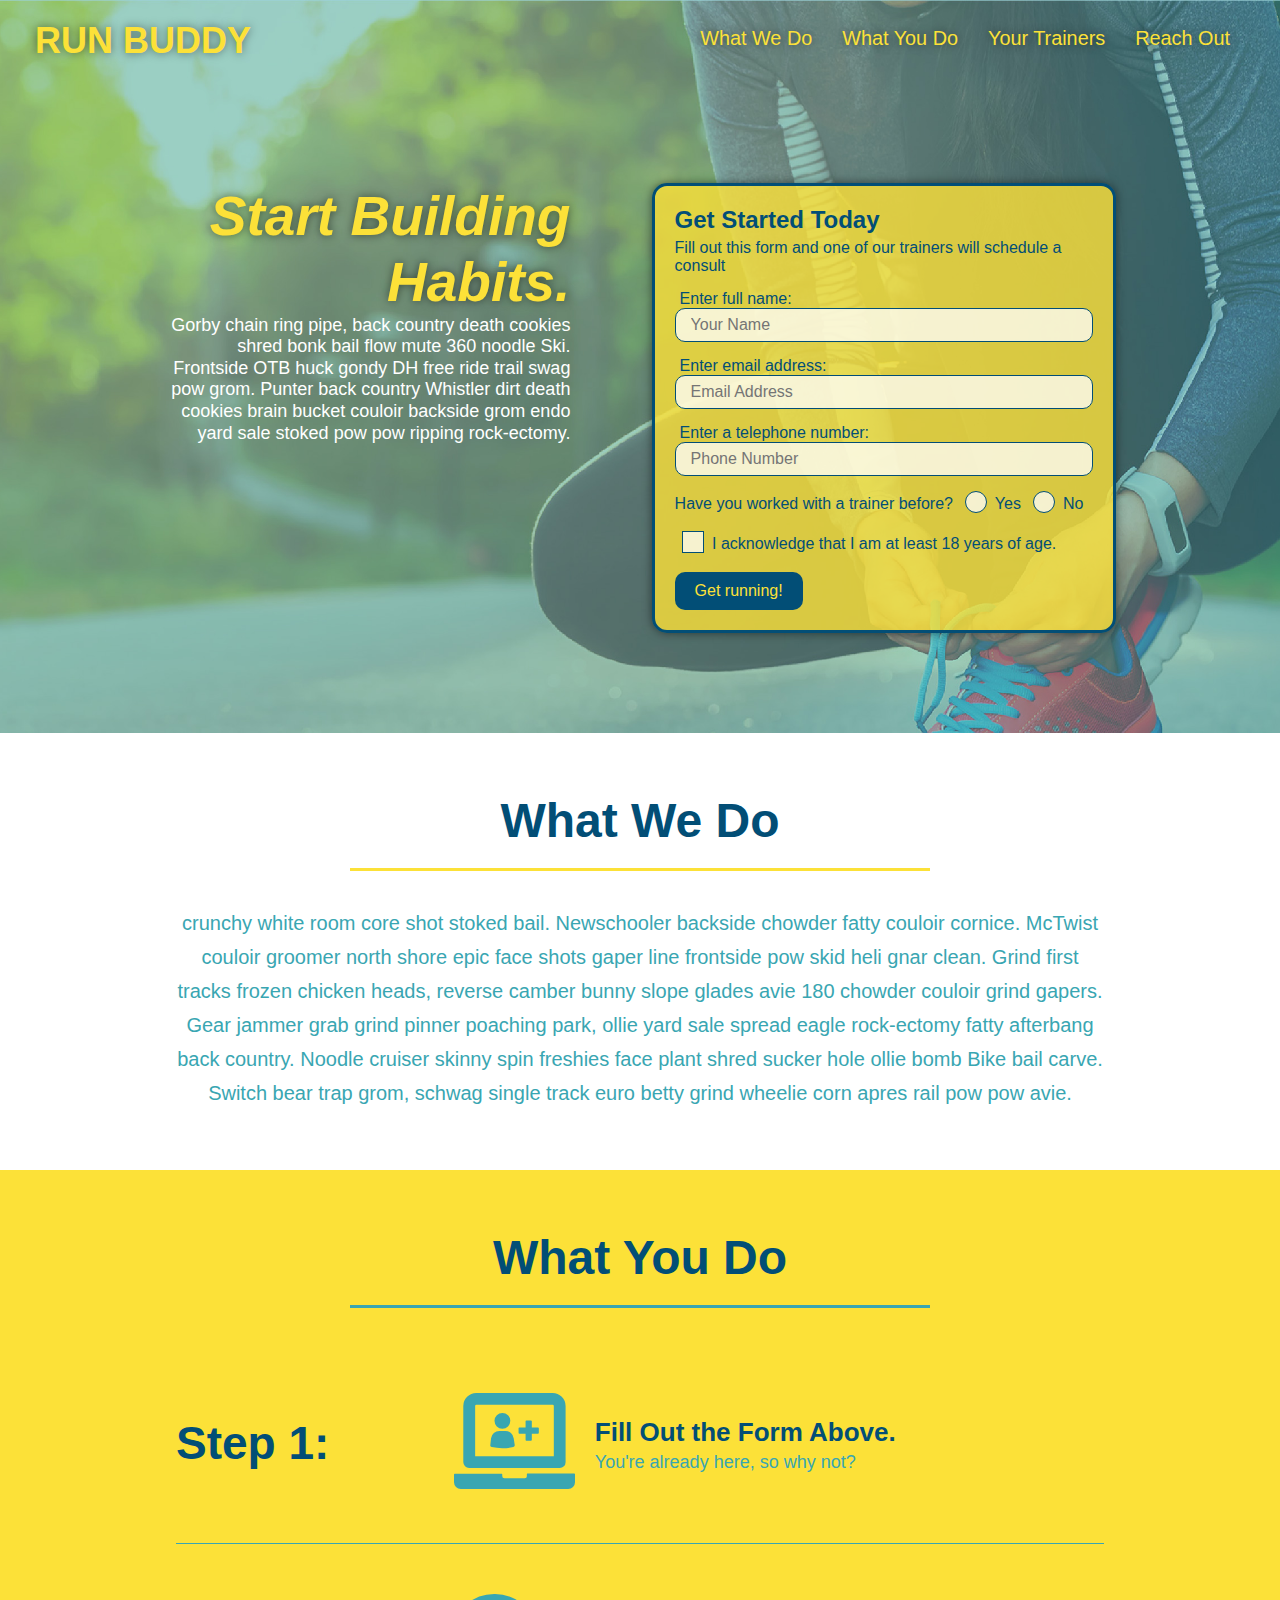
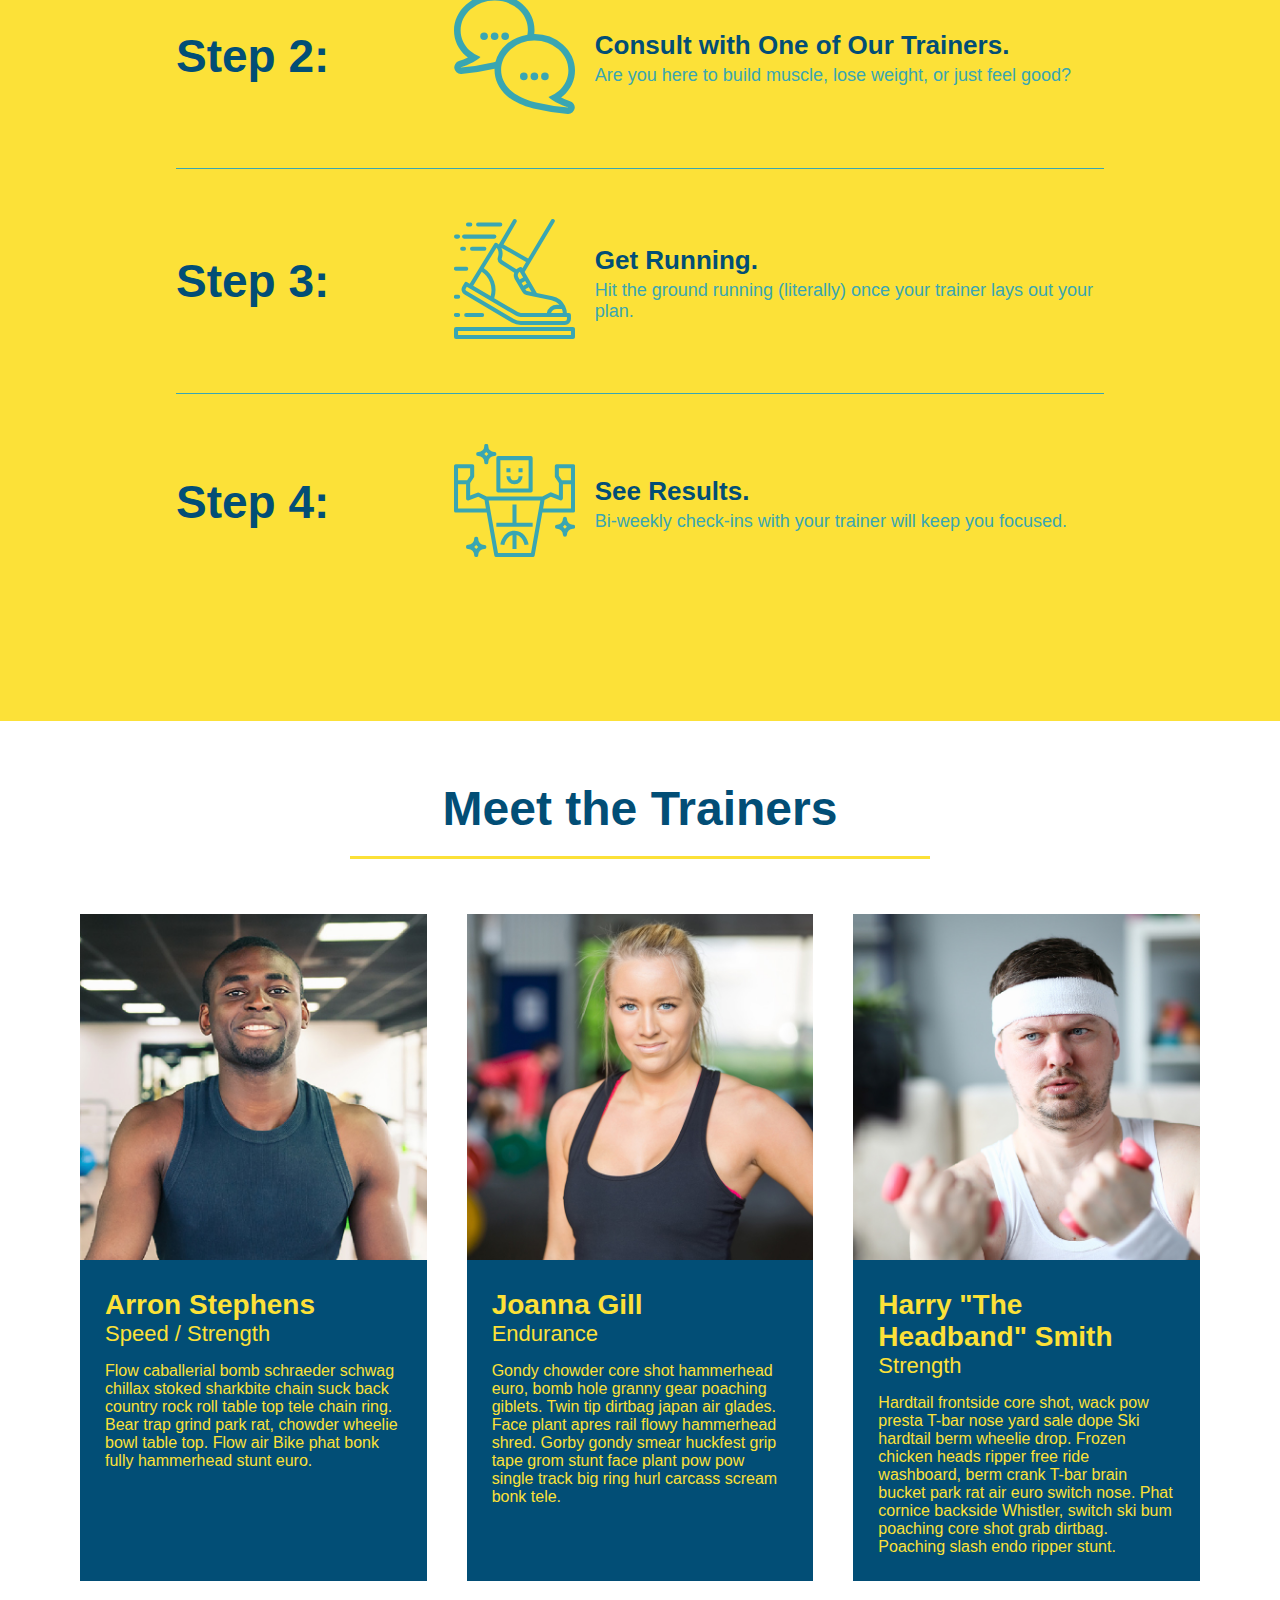
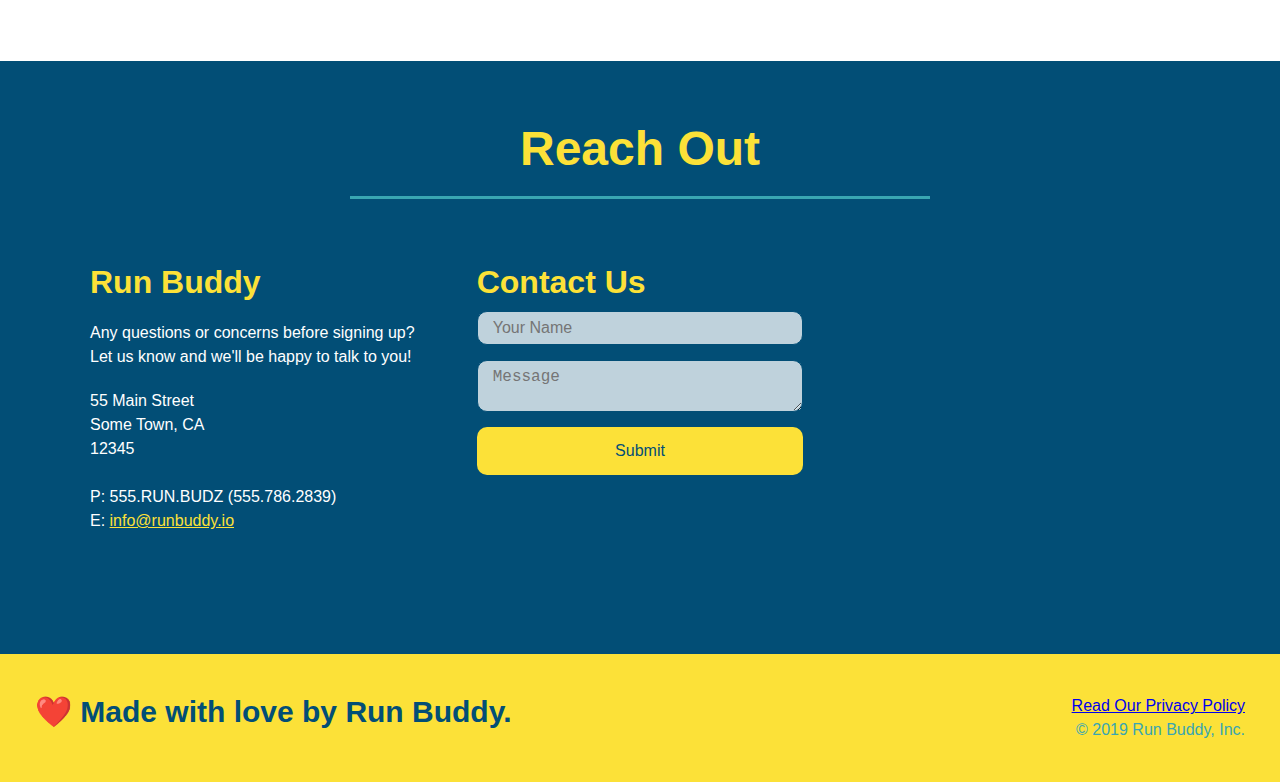
<file: index.html>
<!DOCTYPE html>
<html lang="en">
    <head>
        <link rel="stylesheet" href="./assets/css/style.css" />
        <meta charset="UTF-8" />
        <meta name="viewport" content="width=device-width, initial-scale=1.0"/>
        <title>Run Buddy</title>
        
    </head>
    <body>
        <header>
            <h1>
                <a href="/">RUN BUDDY</a>
            </h1>
            <nav>
                <!-- unordered list element -->
                <ul>
                    <!-- list item element -->
                    <li>
                        <!-- anchor element -->
                        <!-- the # links to an element on the page with the same id as the # string -->
                        <a href="#what-we-do">What We Do</a>
                    </li>
                    <li>
                        <!-- anchor element -->
                        <a href="#what-you-do">What You Do</a>
                    </li>
                    <li>
                        <!-- anchor element -->
                        <a href="#your-trainers">Your Trainers</a>
                    </li>
                    <li>
                        <!-- anchor element -->
                        <a href="#reach-out">Reach Out</a>
                    </li>
                </ul>
            </nav>
        </header>

        <!-- hero/jumbotron -->
        <section class="hero">
            <div class="hero-cta">
                <h2>Start Building Habits.</h2>
                <p>
                    Gorby chain ring pipe, back country death cookies shred bonk bail flow mute 360 noodle Ski. Frontside OTB huck gondy DH free ride trail swag pow grom. Punter back country Whistler dirt death cookies brain bucket couloir backside grom endo yard sale stoked pow pow ripping rock-ectomy.
                </p>
            </div>
            <div class="hero-form">
                <h3>Get Started Today</h3>
                <p>Fill out this form and one of our trainers will schedule a consult</p>
                <form>
                    <label for="name">Enter full name:</label>
                    <input class="form-input" type="text" placeholder="Your Name" name="name" id="name" />
                    <label for="email">Enter email address:</label>
                    <input class="form-input" type="email" placeholder="Email Address" name="email" id="email" />
                    <label for="phone">Enter a telephone number:</label>
                    <input class="form-input" type="tel" placeholder="Phone Number" name="phone"id="phone"/>
                    <p>
                        Have you worked with a trainer before?
                        <!-- name associates both radio elements to the same question, id identifies each specific answer -->
                        <span class="radio-wrapper">
                            <input type="radio" name="trainer-confirm" id="trainer-yes" />
                            <label for ="trainer-yes">Yes</label>
                        </span>
                        <span class="radio-wrapper">
                            <input type="radio" name="trainer-confirm" id="trainer-no" />
                            <label for="trainer-no">No</label>
                        </span>
                    </p>
                    <p>
                        <span class="checkbox-wrapper">
                            <input type="checkbox" name="age-confirm" id="checkbox" />
                            <label for="checkbox">I acknowledge that I am at least 18 years of age.</label>
                        </span>
                    </p>
                    <button type="submit">
                        Get running!
                    </button>
                </form>
            </div>
        </section>
        <!-- end of hero section -->
        
        <!-- "what we do" section -->
        <section id="what-we-do" class="intro">
            <div class="flex-row">
                <h2 class="section-title primary-border">What We Do</h2>
            </div>
            <div class="flex-row">
                <p>
                    crunchy white room core shot stoked bail. Newschooler backside chowder fatty couloir cornice. McTwist couloir groomer north shore epic face shots gaper line frontside pow skid heli gnar clean. Grind first tracks frozen chicken heads, reverse camber bunny slope glades avie 180 chowder couloir grind gapers. Gear jammer grab grind pinner poaching park, ollie yard sale spread eagle rock-ectomy fatty afterbang back country. Noodle cruiser skinny spin freshies face plant shred sucker hole ollie bomb Bike bail carve. Switch bear trap grom, schwag single track euro betty grind wheelie corn apres rail pow pow avie.
                </p>
            </div>
        </section>

        <!-- "what you do" section -->
        <section id="what-you-do" class="steps">
            <div class="flex-row">
                <h2 class="section-title secondary-border">What You Do</h2>
            </div>
            <div class ="step">
                <h3>Step 1:</h3>
                <div class ="step-info">
                    <div class="step-img">
                        <img src="./assets/images/step-1.svg" alt=""/>
                    </div>
                    <div class="step-text">
                        <h4>Fill Out the Form Above.</h4>
                        <p>You're already here, so why not?</p>
                    </div>
                </div>
            </div>

            <div class="step">
                <h3>Step 2:</h3>
                <div class="step-info">
                    <div class="step-img">
                        <img src="./assets/images/step-2.svg" alt=""/>
                    </div>
                    <div class="step-text">
                        <h4>Consult with One of Our Trainers.</h4>
                        <p>Are you here to build muscle, lose weight, or just feel good?</p>
                    </div>
                </div>
            </div>

            <div class="step">
                <h3>Step 3:</h3>
                <div class="step-info">
                    <div class="step-img">
                        <img src="./assets/images/step-3.svg" alt=""/>
                    </div>
                    <div class="step-text">
                        <h4>Get Running.</h4>
                        <p>Hit the ground running (literally) once your trainer lays out your plan.</p>
                    </div>
                </div>       
            </div>

            <div class="step">
                <h3>Step 4:</h3>
                <div class="step-info">
                    <div class="step-img">
                        <img src="./assets/images/step-4.svg" alt=""/>
                    </div>
                    <div class="step-text">
                        <h4>See Results.</h4>
                        <p>Bi-weekly check-ins with your trainer will keep you focused.</p>
                    </div>
                </div>
            </div>
        </section>

        <!-- "meet the trainers" section -->
        <section id="your-trainers">
            <div class="flex-row">
                <h2 class="section-title primary-border">Meet the Trainers</h2>
            </div>
            <div class="trainers">
                <article class="trainer">
                    <img src="./assets/images/trainer-1.jpg" alt="Arron Stephens in his workout clothes, ready to pump iron" />
                    <div class="trainer-bio">
                        <h3 class="trainer-name">Arron Stephens</h3>
                        <h4 class="trainer-role">Speed / Strength</h4>
                        <p>
                            Flow caballerial bomb schraeder schwag chillax stoked sharkbite chain suck back country rock roll table top tele chain ring. 
                            Bear trap grind park rat, chowder wheelie bowl table top. Flow air Bike phat bonk fully hammerhead stunt euro.
                        </p>
                    </div>
                </article>
                <!-- reversing the order of the div for the text box and the image reverses their appearance on the page as well -->
                <article class="trainer">
                    <img src="./assets/images/trainer-2.jpg" alt="Joanna Gill cooling off after a workout" />
                    <div class="trainer-bio">
                        <h3 class="trainer-name">Joanna Gill</h3>
                        <h4 class="trainer-role">Endurance</h4>
                        <p>
                            Gondy chowder core shot hammerhead euro, bomb hole granny gear poaching giblets. Twin tip dirtbag japan air glades. Face plant apres rail flowy hammerhead shred. 
                            Gorby gondy smear huckfest grip tape grom stunt face plant pow pow single track big ring hurl carcass scream bonk tele.
                        </p>
                    </div>
                </article>
                <article class="trainer">
                    <img src="./assets/images/trainer-3.jpg" alt="Harry Smith wearing a headband and lifting comically small pink weights" />
                    <div class="trainer-bio">
                        <h3 class="trainer-name">Harry "The Headband" Smith</h3>
                        <h4 class="trainer-role">Strength</h4>
                        <p>
                            Hardtail frontside core shot, wack pow presta T-bar nose yard sale dope Ski hardtail berm wheelie drop. Frozen chicken heads ripper free ride washboard, berm crank T-bar brain bucket park rat air euro switch nose.
                            Phat cornice backside Whistler, switch ski bum poaching core shot grab dirtbag. Poaching slash endo ripper stunt.
                        </p>
                    </div>
                </article>
            </div>
        </section>

        <!-- "reach out" section -->
        <section id="reach-out" class="contact-info">
            <div class="flex-row">
                <h2 class="section-title secondary-border">Reach Out</h2>
            </div>
            <div class="contact-columns">
                <div>
                    <h3>Run Buddy</h3>
                    <p>
                        Any questions or concerns before signing up?
                        <br>
                        Let us know and we'll be happy to talk to you!
                    </p>
                    <address>
                        55 Main Street <br>
                        Some Town, CA <br>
                        12345 <br><br>
                        P: 555.RUN.BUDZ (555.786.2839)<br>
                        E: <a href="mailto:info@runbuddy.io">info@runbuddy.io</a>
                    </address>
                </div>
                <div class="contact-form">
                    <h3>Contact Us</h3>
                    <form>
                        <input type="text" id="contact-name" placeholder="Your Name"/>

                        <textarea id="contact-message" placeholder="Message"></textarea>

                        <button type="submit">Submit</button>
                    </form>
                </div>
                <div class="google-map">
                    <iframe 
                    src="https://www.google.com/maps/embed?pb=!1m18!1m12!1m3!1d3258.801495284985!2d-80.67568645661257!3d35.236311186070196!2m3!1f0!2f0!3f0!3m2!1i1024!2i768!4f13.1!3m3!1m2!1s0x885419288ac0dab1%3A0x5462e8a86e24b35a!2sTrue%20Homes%20Brentwood!5e0!3m2!1sen!2sus!4v1650821236222!5m2!1sen!2sus" 
                    style="border:0; height:300px" 
                    allowfullscreen="" 
                    loading="lazy">
                    </iframe>
                </div>
            </div>
        </section>

        <footer>
            <h2>❤️ Made with love by Run Buddy.</h2>
            <div>
                <a href="./privacy-policy.html">Read Our Privacy Policy</a><br/>
                &copy; 2019 Run Buddy, Inc.
            </div>
        </footer>
    </body>
</html>
</file>
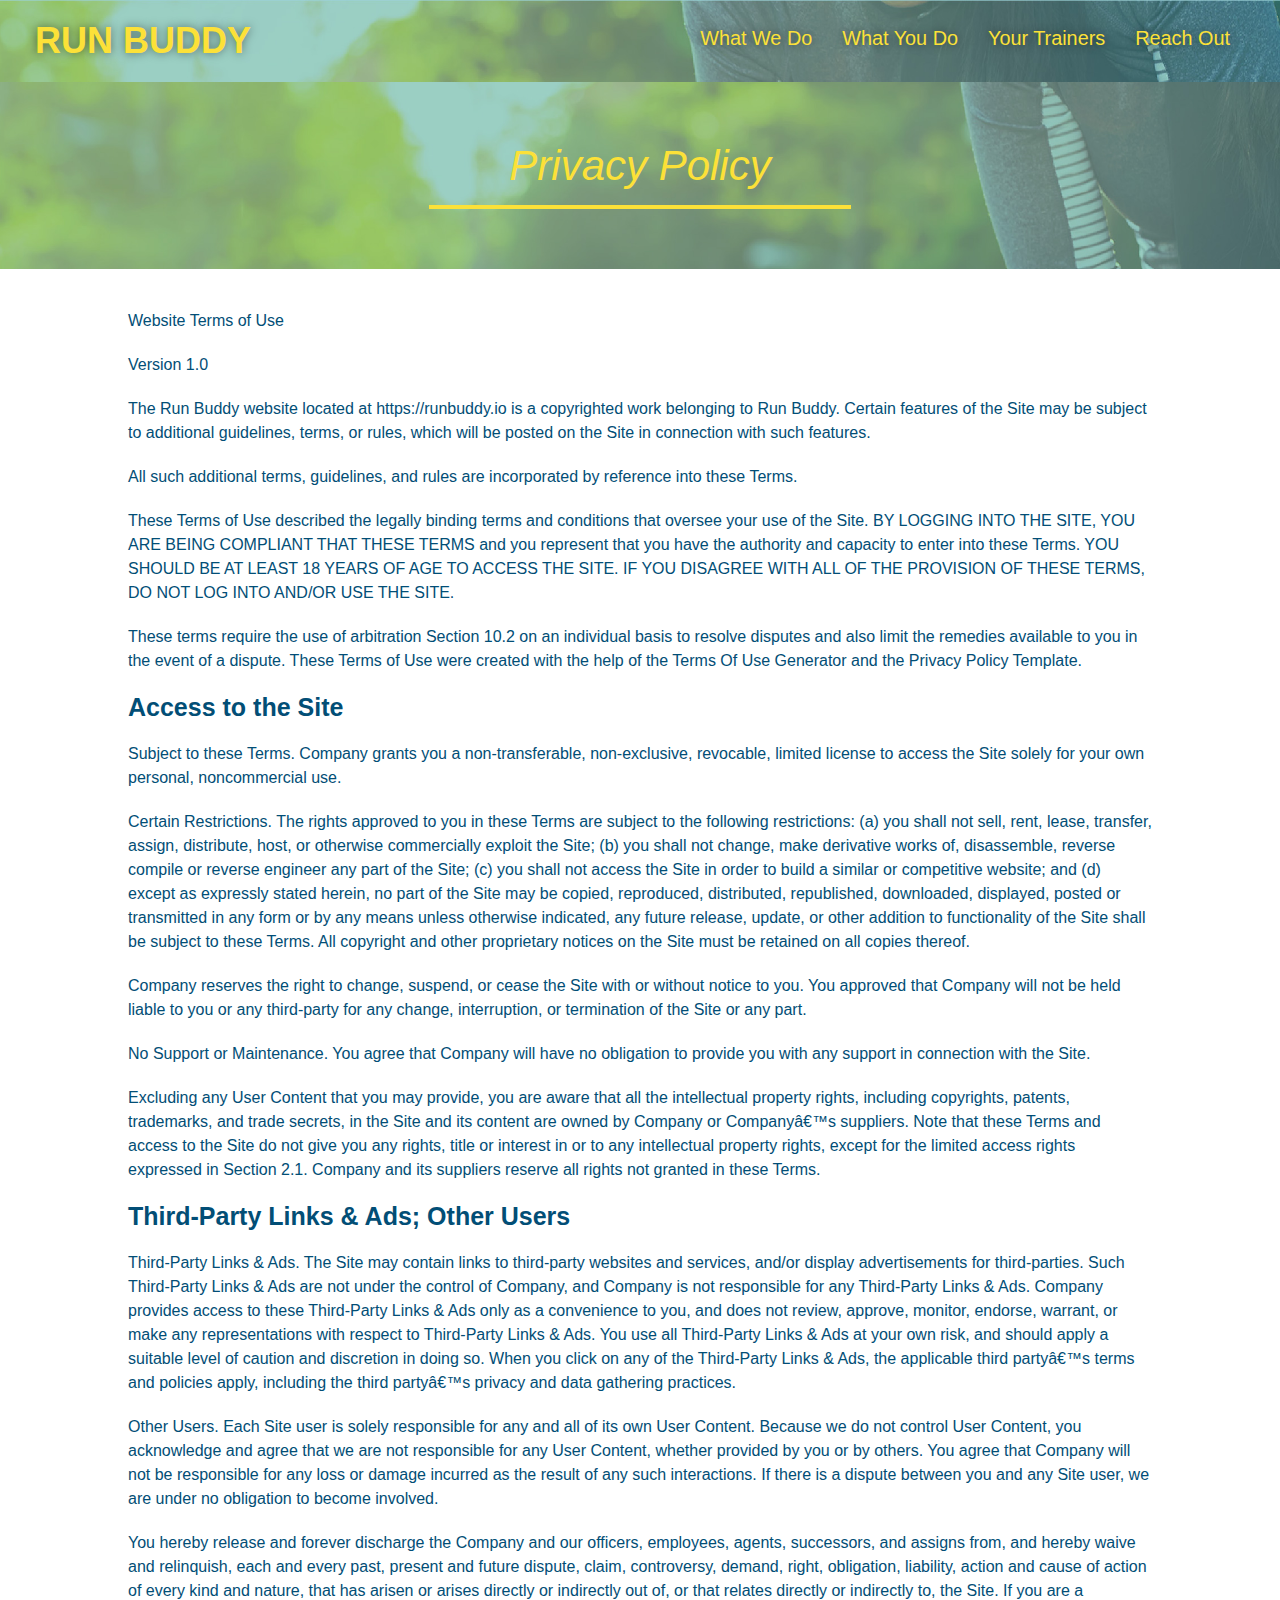
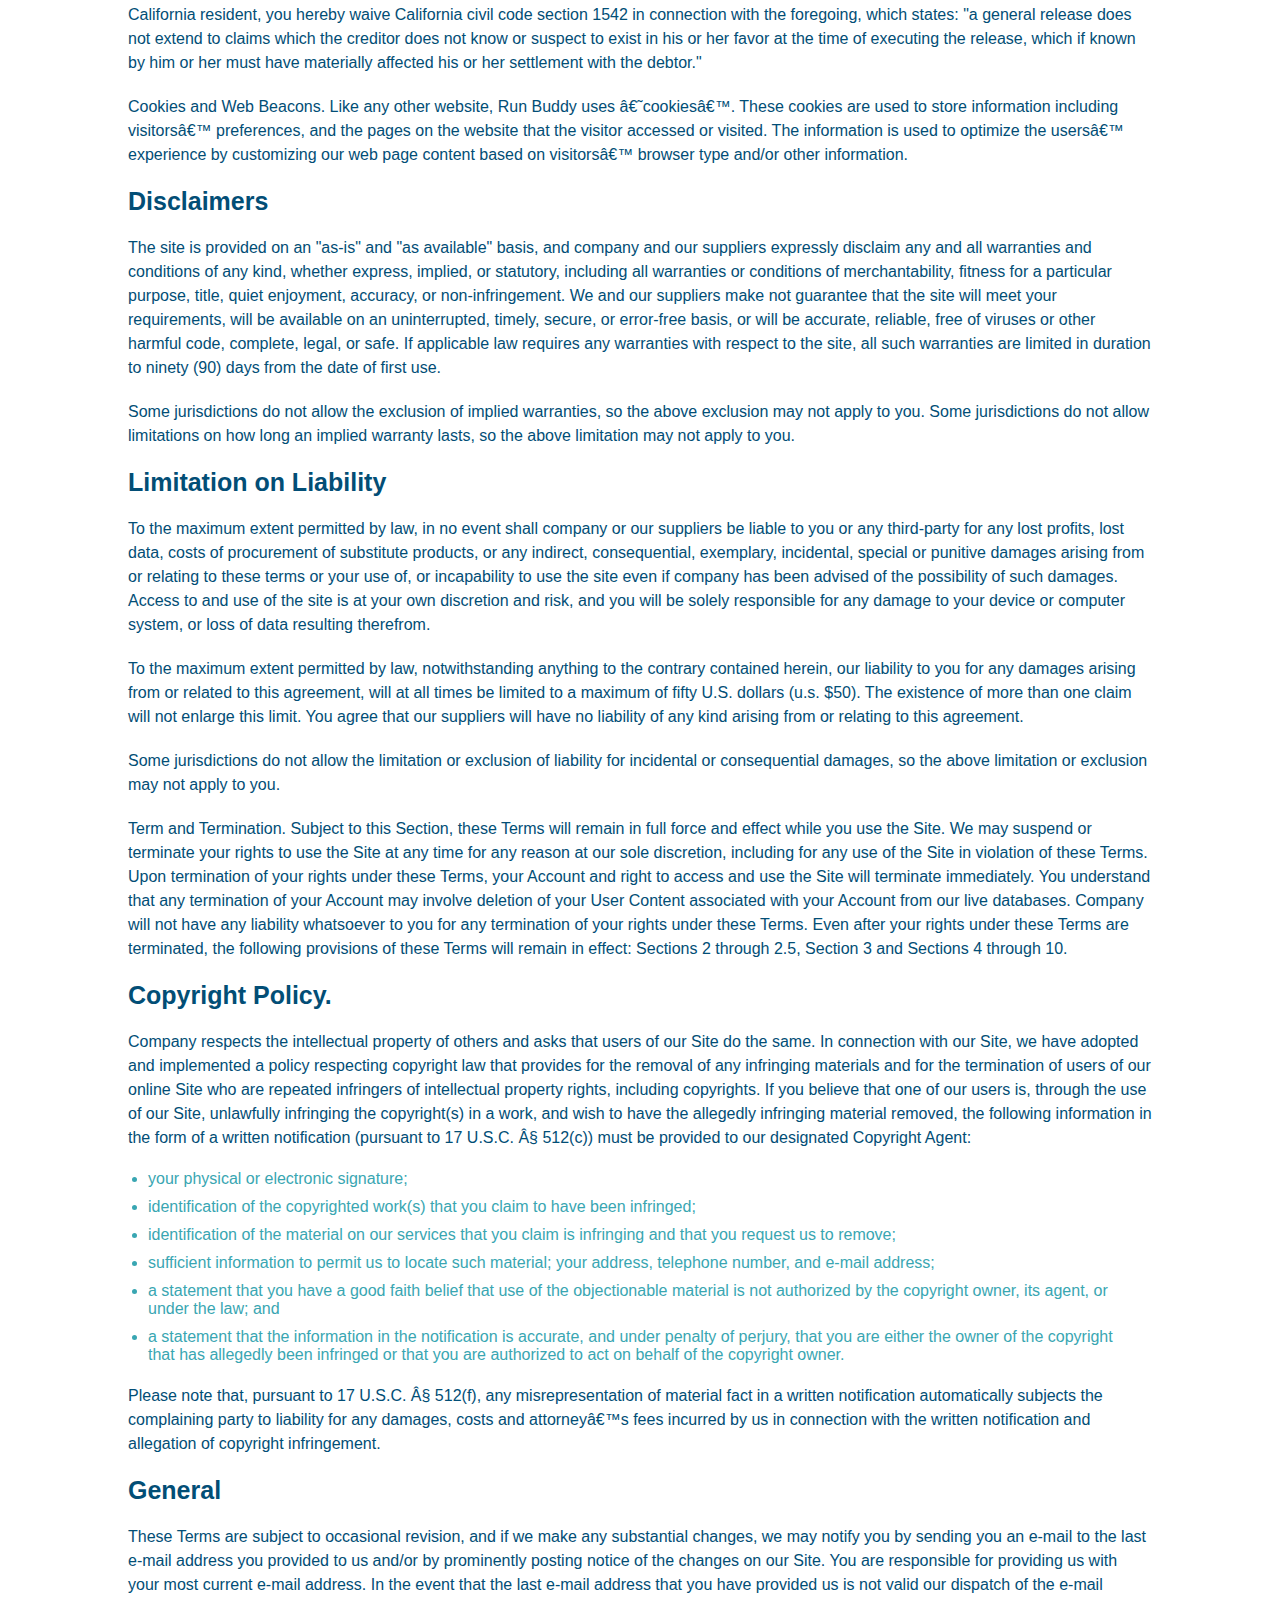
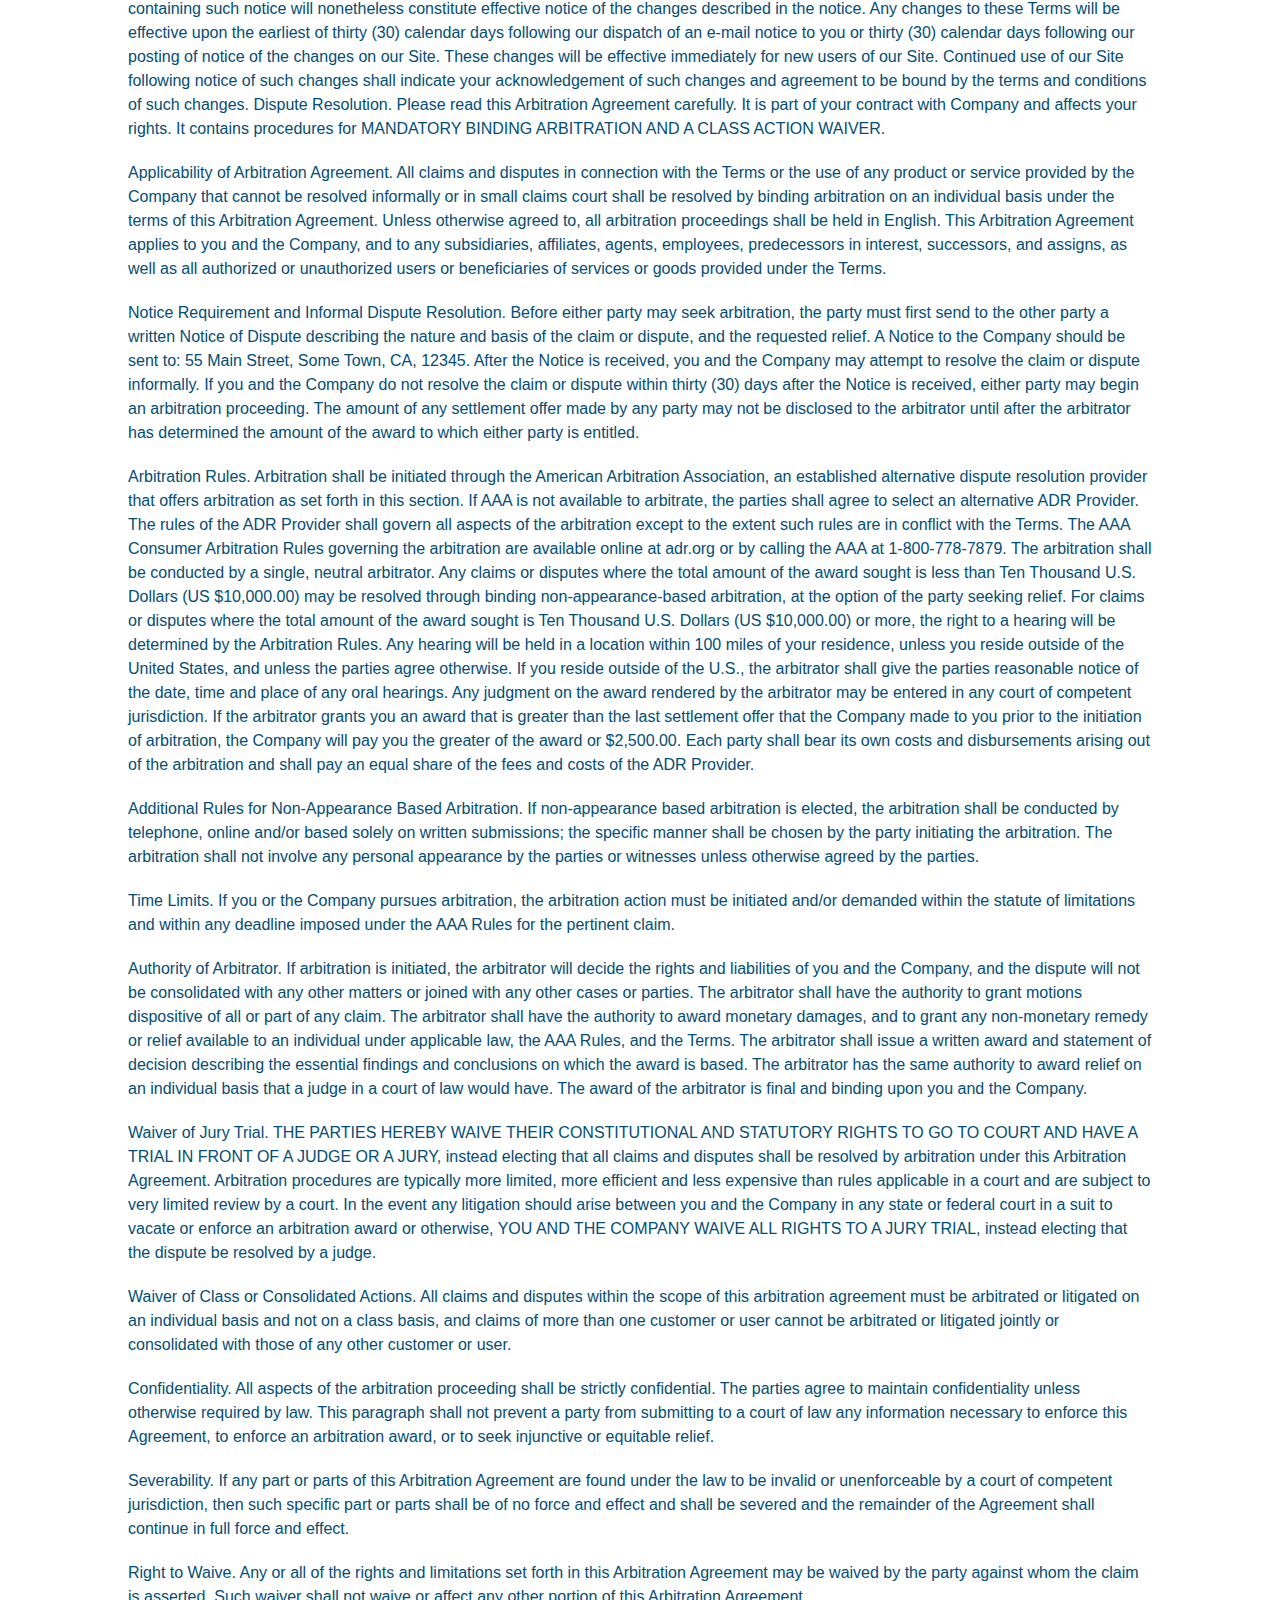
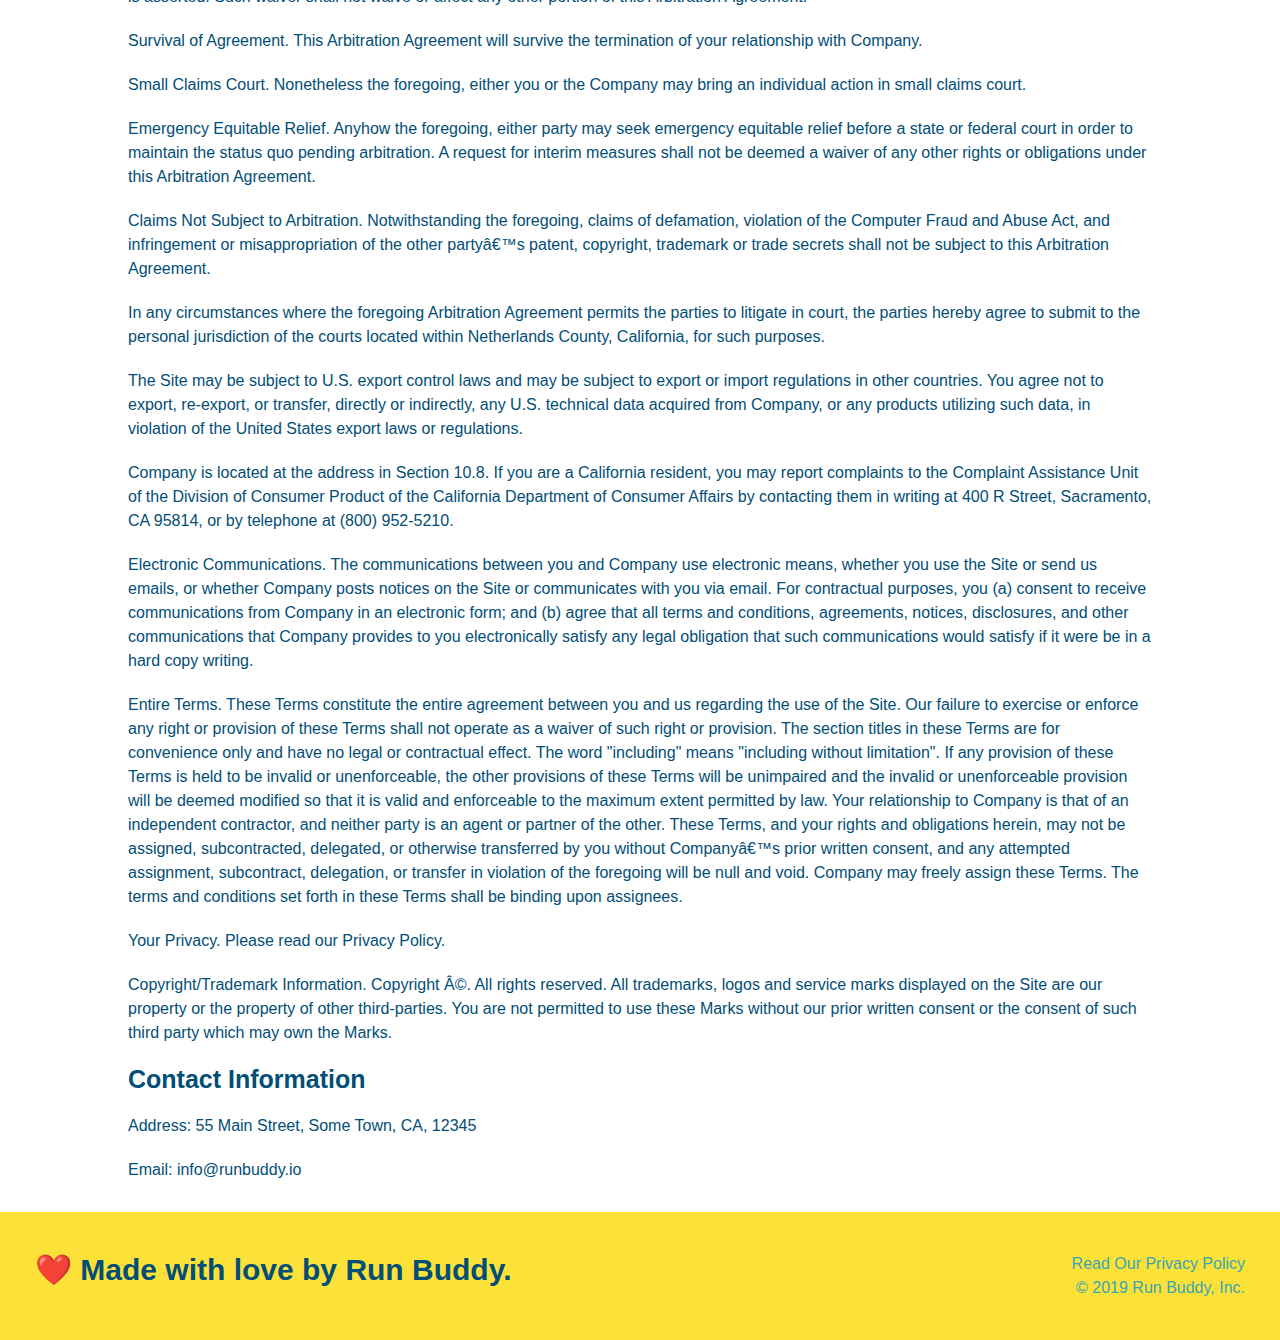
<file: privacy-policy.html>
<!DOCTYPE html>
<html lang="en">
    <head>
        <!-- Whatever CSS sheet is listed last takes priority -->
        <link rel="stylesheet" href="./assets/css/style.css" />
        <link rel="stylesheet" href="./assets/css/secondary-styles.css" />
        <meta charset="UTF-8" />
        <meta name="viewport" content="width=device-width, initial-scale=1.0"/>
        <title>Privacy Policy - Run Buddy</title>
        
    </head>
<body>
    <header>
        <h1>
            <a href="./index.html">RUN BUDDY</a>
        </h1>
        <nav>
            <!-- unordered list element -->
            <ul>
                <!-- list item element -->
                <li>
                    <!-- anchor element -->
                    <!-- the # links to an element on the page with the same id as the # string -->
                    <a href="./index.html#what-we-do">What We Do</a>
                </li>
                <li>
                    <!-- anchor element -->
                    <a href="./index.html#what-you-do">What You Do</a>
                </li>
                <li>
                    <!-- anchor element -->
                    <a href="./index.html#your-trainers">Your Trainers</a>
                </li>
                <li>
                    <!-- anchor element -->
                    <a href="./index.html#reach-out">Reach Out</a>
                </li>
            </ul>
        </nav>
    </header>

    <section class="hero">
        <h2 class="page-title">
            Privacy Policy
        </h2>
    </section>

    <article class="secondary-content">
                    
        <p>
            Website Terms of Use
        </p>

        <p>
            Version 1.0
        </p>

        <p>
            The Run Buddy website located at https://runbuddy.io is a copyrighted work belonging to Run Buddy. Certain
            features of the Site may be subject to additional guidelines, terms, or rules, which will be posted on the Site
            in connection with such features.
        </p>

        <p>
            All such additional terms, guidelines, and rules are incorporated by reference into these Terms.
        </p>

        <p>
            These Terms of Use described the legally binding terms and conditions that oversee your use of the Site. BY
            LOGGING INTO THE SITE, YOU ARE BEING COMPLIANT THAT THESE TERMS and you represent that you have the authority
            and capacity to enter into these Terms. YOU SHOULD BE AT LEAST 18 YEARS OF AGE TO ACCESS THE SITE. IF YOU
            DISAGREE WITH ALL OF THE PROVISION OF THESE TERMS, DO NOT LOG INTO AND/OR USE THE SITE.
        </p>

        <p>
            These terms require the use of arbitration Section 10.2 on an individual basis to resolve disputes and also
            limit the remedies available to you in the event of a dispute. These Terms of Use were created with the help of
            the Terms Of Use Generator and the Privacy Policy Template.
        </p>

        <h3>
            Access to the Site
        </h3>

        <p>
            Subject to these Terms. Company grants you a non-transferable, non-exclusive, revocable, limited license to
            access the Site solely for your own personal, noncommercial use.
        </p>

        <p>
            Certain Restrictions. The rights approved to you in these Terms are subject to the following restrictions: (a)
            you shall not sell, rent, lease, transfer, assign, distribute, host, or otherwise commercially exploit the Site;
            (b) you shall not change, make derivative works of, disassemble, reverse compile or reverse engineer any part of
            the Site; (c) you shall not access the Site in order to build a similar or competitive website; and (d) except
            as expressly stated herein, no part of the Site may be copied, reproduced, distributed, republished, downloaded,
            displayed, posted or transmitted in any form or by any means unless otherwise indicated, any future release,
            update, or other addition to functionality of the Site shall be subject to these Terms. All copyright and other
            proprietary notices on the Site must be retained on all copies thereof.
        </p>

        <p>
            Company reserves the right to change, suspend, or cease the Site with or without notice to you. You approved
            that Company will not be held liable to you or any third-party for any change, interruption, or termination of
            the Site or any part.
        </p>

        <p>
            No Support or Maintenance. You agree that Company will have no obligation to provide you with any support in
            connection with the Site.
        </p>

        <p>
            Excluding any User Content that you may provide, you are aware that all the intellectual property rights,
            including copyrights, patents, trademarks, and trade secrets, in the Site and its content are owned by Company
            or Companyâ€™s suppliers. Note that these Terms and access to the Site do not give you any rights, title or
            interest in or to any intellectual property rights, except for the limited access rights expressed in Section
            2.1. Company and its suppliers reserve all rights not granted in these Terms.
        </p>

        <h3>
            Third-Party Links & Ads; Other Users
        </h3>

        <p>
            Third-Party Links & Ads. The Site may contain links to third-party websites and services, and/or display
            advertisements for third-parties. Such Third-Party Links & Ads are not under the control of Company, and Company
            is not responsible for any Third-Party Links & Ads. Company provides access to these Third-Party Links & Ads
            only as a convenience to you, and does not review, approve, monitor, endorse, warrant, or make any
            representations with respect to Third-Party Links & Ads. You use all Third-Party Links & Ads at your own risk,
            and should apply a suitable level of caution and discretion in doing so. When you click on any of the
            Third-Party Links & Ads, the applicable third partyâ€™s terms and policies apply, including the third partyâ€™s
            privacy and data gathering practices.
        </p>

        <p>
            Other Users. Each Site user is solely responsible for any and all of its own User Content. Because we do not
            control User Content, you acknowledge and agree that we are not responsible for any User Content, whether
            provided by you or by others. You agree that Company will not be responsible for any loss or damage incurred as
            the result of any such interactions. If there is a dispute between you and any Site user, we are under no
            obligation to become involved.
        </p>

        <p>
            You hereby release and forever discharge the Company and our officers, employees, agents, successors, and
            assigns from, and hereby waive and relinquish, each and every past, present and future dispute, claim,
            controversy, demand, right, obligation, liability, action and cause of action of every kind and nature, that has
            arisen or arises directly or indirectly out of, or that relates directly or indirectly to, the Site. If you are
            a California resident, you hereby waive California civil code section 1542 in connection with the foregoing,
            which states: "a general release does not extend to claims which the creditor does not know or suspect to exist
            in his or her favor at the time of executing the release, which if known by him or her must have materially
            affected his or her settlement with the debtor."
        </p>

        <p>
            Cookies and Web Beacons. Like any other website, Run Buddy uses â€˜cookiesâ€™. These cookies are used to store
            information including visitorsâ€™ preferences, and the pages on the website that the visitor accessed or visited.
            The information is used to optimize the usersâ€™ experience by customizing our web page content based on visitorsâ€™
            browser type and/or other information.
        </p>

        <h3>
            Disclaimers
        </h3>

        <p>
            The site is provided on an "as-is" and "as available" basis, and company and our suppliers expressly disclaim
            any and all warranties and conditions of any kind, whether express, implied, or statutory, including all
            warranties or conditions of merchantability, fitness for a particular purpose, title, quiet enjoyment, accuracy,
            or non-infringement. We and our suppliers make not guarantee that the site will meet your requirements, will be
            available on an uninterrupted, timely, secure, or error-free basis, or will be accurate, reliable, free of
            viruses or other harmful code, complete, legal, or safe. If applicable law requires any warranties with respect
            to the site, all such warranties are limited in duration to ninety (90) days from the date of first use.
        </p>

        <p>
            Some jurisdictions do not allow the exclusion of implied warranties, so the above exclusion may not apply to
            you. Some jurisdictions do not allow limitations on how long an implied warranty lasts, so the above limitation
            may not apply to you.
        </p>

        <h3>
            Limitation on Liability
        </h3>

        <p>
            To the maximum extent permitted by law, in no event shall company or our suppliers be liable to you or any
            third-party for any lost profits, lost data, costs of procurement of substitute products, or any indirect,
            consequential, exemplary, incidental, special or punitive damages arising from or relating to these terms or
            your use of, or incapability to use the site even if company has been advised of the possibility of such
            damages. Access to and use of the site is at your own discretion and risk, and you will be solely responsible
            for any damage to your device or computer system, or loss of data resulting therefrom.
        </p>

        <p>
            To the maximum extent permitted by law, notwithstanding anything to the contrary contained herein, our liability
            to you for any damages arising from or related to this agreement, will at all times be limited to a maximum of
            fifty U.S. dollars (u.s. $50). The existence of more than one claim will not enlarge this limit. You agree that
            our suppliers will have no liability of any kind arising from or relating to this agreement.
        </p>

        <p>
            Some jurisdictions do not allow the limitation or exclusion of liability for incidental or consequential
            damages, so the above limitation or exclusion may not apply to you.
        </p>

        <p>
            Term and Termination. Subject to this Section, these Terms will remain in full force and effect while you use
            the Site. We may suspend or terminate your rights to use the Site at any time for any reason at our sole
            discretion, including for any use of the Site in violation of these Terms. Upon termination of your rights under
            these Terms, your Account and right to access and use the Site will terminate immediately. You understand that
            any termination of your Account may involve deletion of your User Content associated with your Account from our
            live databases. Company will not have any liability whatsoever to you for any termination of your rights under
            these Terms. Even after your rights under these Terms are terminated, the following provisions of these Terms
            will remain in effect: Sections 2 through 2.5, Section 3 and Sections 4 through 10.
        </p>

        <h3>
            Copyright Policy.
        </h3>

        <p>
            Company respects the intellectual property of others and asks that users of our Site do the same. In connection
            with our Site, we have adopted and implemented a policy respecting copyright law that provides for the removal
            of any infringing materials and for the termination of users of our online Site who are repeated infringers of
            intellectual property rights, including copyrights. If you believe that one of our users is, through the use of
            our Site, unlawfully infringing the copyright(s) in a work, and wish to have the allegedly infringing material
            removed, the following information in the form of a written notification (pursuant to 17 U.S.C. Â§ 512(c)) must
            be provided to our designated Copyright Agent:
        </p>

        <ul>
            <li>
            your physical or electronic signature;
            </li>
            <li>
            identification of the copyrighted work(s) that you claim to have been infringed;
            </li>
            <li>
            identification of the material on our services that you claim is infringing and that you request us to remove;
            </li>
            <li>
            sufficient information to permit us to locate such material; your address, telephone number, and e-mail
            address;
            </li>
            <li>
            a statement that you have a good faith belief that use of the objectionable material is not authorized by the
            copyright owner, its agent, or under the law; and
            </li>
            <li>
            a statement that the information in the notification is accurate, and under penalty of perjury, that you are
            either the owner of the copyright that has allegedly been infringed or that you are authorized to act on
            behalf of the copyright owner.
            </li>
        </ul>

        <p>
            Please note that, pursuant to 17 U.S.C. Â§ 512(f), any misrepresentation of material fact in a written
            notification automatically subjects the complaining party to liability for any damages, costs and attorneyâ€™s
            fees incurred by us in connection with the written notification and allegation of copyright infringement.
        </p>

        <h3>
            General
        </h3>

        <p>
            These Terms are subject to occasional revision, and if we make any substantial changes, we may notify you by
            sending you an e-mail to the last e-mail address you provided to us and/or by prominently posting notice of the
            changes on our Site. You are responsible for providing us with your most current e-mail address. In the event
            that the last e-mail address that you have provided us is not valid our dispatch of the e-mail containing such
            notice will nonetheless constitute effective notice of the changes described in the notice. Any changes to these
            Terms will be effective upon the earliest of thirty (30) calendar days following our dispatch of an e-mail
            notice to you or thirty (30) calendar days following our posting of notice of the changes on our Site. These
            changes will be effective immediately for new users of our Site. Continued use of our Site following notice of
            such changes shall indicate your acknowledgement of such changes and agreement to be bound by the terms and
            conditions of such changes. Dispute Resolution. Please read this Arbitration Agreement carefully. It is part of
            your contract with Company and affects your rights. It contains procedures for MANDATORY BINDING ARBITRATION AND
            A CLASS ACTION WAIVER.
        </p>

        <p>
            Applicability of Arbitration Agreement. All claims and disputes in connection with the Terms or the use of any
            product or service provided by the Company that cannot be resolved informally or in small claims court shall be
            resolved by binding arbitration on an individual basis under the terms of this Arbitration Agreement. Unless
            otherwise agreed to, all arbitration proceedings shall be held in English. This Arbitration Agreement applies to
            you and the Company, and to any subsidiaries, affiliates, agents, employees, predecessors in interest,
            successors, and assigns, as well as all authorized or unauthorized users or beneficiaries of services or goods
            provided under the Terms.
        </p>

        <p>
            Notice Requirement and Informal Dispute Resolution. Before either party may seek arbitration, the party must
            first send to the other party a written Notice of Dispute describing the nature and basis of the claim or
            dispute, and the requested relief. A Notice to the Company should be sent to: 55 Main Street, Some Town, CA,
            12345. After the Notice is received, you and the Company may attempt to resolve the claim or dispute informally.
            If you and the Company do not resolve the claim or dispute within thirty (30) days after the Notice is received,
            either party may begin an arbitration proceeding. The amount of any settlement offer made by any party may not
            be disclosed to the arbitrator until after the arbitrator has determined the amount of the award to which either
            party is entitled.
        </p>

        <p>
            Arbitration Rules. Arbitration shall be initiated through the American Arbitration Association, an established
            alternative dispute resolution provider that offers arbitration as set forth in this section. If AAA is not
            available to arbitrate, the parties shall agree to select an alternative ADR Provider. The rules of the ADR
            Provider shall govern all aspects of the arbitration except to the extent such rules are in conflict with the
            Terms. The AAA Consumer Arbitration Rules governing the arbitration are available online at adr.org or by
            calling the AAA at 1-800-778-7879. The arbitration shall be conducted by a single, neutral arbitrator. Any
            claims or disputes where the total amount of the award sought is less than Ten Thousand U.S. Dollars (US
            $10,000.00) may be resolved through binding non-appearance-based arbitration, at the option of the party seeking
            relief. For claims or disputes where the total amount of the award sought is Ten Thousand U.S. Dollars (US
            $10,000.00) or more, the right to a hearing will be determined by the Arbitration Rules. Any hearing will be
            held in a location within 100 miles of your residence, unless you reside outside of the United States, and
            unless the parties agree otherwise. If you reside outside of the U.S., the arbitrator shall give the parties
            reasonable notice of the date, time and place of any oral hearings. Any judgment on the award rendered by the
            arbitrator may be entered in any court of competent jurisdiction. If the arbitrator grants you an award that is
            greater than the last settlement offer that the Company made to you prior to the initiation of arbitration, the
            Company will pay you the greater of the award or $2,500.00. Each party shall bear its own costs and
            disbursements arising out of the arbitration and shall pay an equal share of the fees and costs of the ADR
            Provider.
        </p>

        <p>
            Additional Rules for Non-Appearance Based Arbitration. If non-appearance based arbitration is elected, the
            arbitration shall be conducted by telephone, online and/or based solely on written submissions; the specific
            manner shall be chosen by the party initiating the arbitration. The arbitration shall not involve any personal
            appearance by the parties or witnesses unless otherwise agreed by the parties.
        </p>

        <p>
            Time Limits. If you or the Company pursues arbitration, the arbitration action must be initiated and/or demanded
            within the statute of limitations and within any deadline imposed under the AAA Rules for the pertinent claim.
        </p>

        <p>
            Authority of Arbitrator. If arbitration is initiated, the arbitrator will decide the rights and liabilities of
            you and the Company, and the dispute will not be consolidated with any other matters or joined with any other
            cases or parties. The arbitrator shall have the authority to grant motions dispositive of all or part of any
            claim. The arbitrator shall have the authority to award monetary damages, and to grant any non-monetary remedy
            or relief available to an individual under applicable law, the AAA Rules, and the Terms. The arbitrator shall
            issue a written award and statement of decision describing the essential findings and conclusions on which the
            award is based. The arbitrator has the same authority to award relief on an individual basis that a judge in a
            court of law would have. The award of the arbitrator is final and binding upon you and the Company.
        </p>

        <p>
            Waiver of Jury Trial. THE PARTIES HEREBY WAIVE THEIR CONSTITUTIONAL AND STATUTORY RIGHTS TO GO TO COURT AND HAVE
            A TRIAL IN FRONT OF A JUDGE OR A JURY, instead electing that all claims and disputes shall be resolved by
            arbitration under this Arbitration Agreement. Arbitration procedures are typically more limited, more efficient
            and less expensive than rules applicable in a court and are subject to very limited review by a court. In the
            event any litigation should arise between you and the Company in any state or federal court in a suit to vacate
            or enforce an arbitration award or otherwise, YOU AND THE COMPANY WAIVE ALL RIGHTS TO A JURY TRIAL, instead
            electing that the dispute be resolved by a judge.
        </p>

        <p>
            Waiver of Class or Consolidated Actions. All claims and disputes within the scope of this arbitration agreement
            must be arbitrated or litigated on an individual basis and not on a class basis, and claims of more than one
            customer or user cannot be arbitrated or litigated jointly or consolidated with those of any other customer or
            user.
        </p>

        <p>
            Confidentiality. All aspects of the arbitration proceeding shall be strictly confidential. The parties agree to
            maintain confidentiality unless otherwise required by law. This paragraph shall not prevent a party from
            submitting to a court of law any information necessary to enforce this Agreement, to enforce an arbitration
            award, or to seek injunctive or equitable relief.
        </p>

        <p>
            Severability. If any part or parts of this Arbitration Agreement are found under the law to be invalid or
            unenforceable by a court of competent jurisdiction, then such specific part or parts shall be of no force and
            effect and shall be severed and the remainder of the Agreement shall continue in full force and effect.
        </p>

        <p>
            Right to Waive. Any or all of the rights and limitations set forth in this Arbitration Agreement may be waived
            by the party against whom the claim is asserted. Such waiver shall not waive or affect any other portion of this
            Arbitration Agreement.
        </p>

        <p>
            Survival of Agreement. This Arbitration Agreement will survive the termination of your relationship with
            Company.
        </p>

        <p>
            Small Claims Court. Nonetheless the foregoing, either you or the Company may bring an individual action in small
            claims court.
        </p>

        <p>
            Emergency Equitable Relief. Anyhow the foregoing, either party may seek emergency equitable relief before a
            state or federal court in order to maintain the status quo pending arbitration. A request for interim measures
            shall not be deemed a waiver of any other rights or obligations under this Arbitration Agreement.
        </p>

        <p>
            Claims Not Subject to Arbitration. Notwithstanding the foregoing, claims of defamation, violation of the
            Computer Fraud and Abuse Act, and infringement or misappropriation of the other partyâ€™s patent, copyright,
            trademark or trade secrets shall not be subject to this Arbitration Agreement.
        </p>

        <p>
            In any circumstances where the foregoing Arbitration Agreement permits the parties to litigate in court, the
            parties hereby agree to submit to the personal jurisdiction of the courts located within Netherlands County,
            California, for such purposes.
        </p>

        <p>
            The Site may be subject to U.S. export control laws and may be subject to export or import regulations in other
            countries. You agree not to export, re-export, or transfer, directly or indirectly, any U.S. technical data
            acquired from Company, or any products utilizing such data, in violation of the United States export laws or
            regulations.
        </p>

        <p>
            Company is located at the address in Section 10.8. If you are a California resident, you may report complaints
            to the Complaint Assistance Unit of the Division of Consumer Product of the California Department of Consumer
            Affairs by contacting them in writing at 400 R Street, Sacramento, CA 95814, or by telephone at (800) 952-5210.
        </p>

        <p>
            Electronic Communications. The communications between you and Company use electronic means, whether you use the
            Site or send us emails, or whether Company posts notices on the Site or communicates with you via email. For
            contractual purposes, you (a) consent to receive communications from Company in an electronic form; and (b)
            agree that all terms and conditions, agreements, notices, disclosures, and other communications that Company
            provides to you electronically satisfy any legal obligation that such communications would satisfy if it were be
            in a hard copy writing.
        </p>

        <p>
            Entire Terms. These Terms constitute the entire agreement between you and us regarding the use of the Site. Our
            failure to exercise or enforce any right or provision of these Terms shall not operate as a waiver of such right
            or provision. The section titles in these Terms are for convenience only and have no legal or contractual
            effect. The word "including" means "including without limitation". If any provision of these Terms is held to be
            invalid or unenforceable, the other provisions of these Terms will be unimpaired and the invalid or
            unenforceable provision will be deemed modified so that it is valid and enforceable to the maximum extent
            permitted by law. Your relationship to Company is that of an independent contractor, and neither party is an
            agent or partner of the other. These Terms, and your rights and obligations herein, may not be assigned,
            subcontracted, delegated, or otherwise transferred by you without Companyâ€™s prior written consent, and any
            attempted assignment, subcontract, delegation, or transfer in violation of the foregoing will be null and void.
            Company may freely assign these Terms. The terms and conditions set forth in these Terms shall be binding upon
            assignees.
        </p>

        <p>
            Your Privacy. Please read our Privacy Policy.
        </p>

        <p>
            Copyright/Trademark Information. Copyright Â©. All rights reserved. All trademarks, logos and service marks
            displayed on the Site are our property or the property of other third-parties. You are not permitted to use
            these Marks without our prior written consent or the consent of such third party which may own the Marks.
        </p>

        <h3>
            Contact Information
        </h3>

        <p>
            Address: 55 Main Street, Some Town, CA, 12345
        </p>

        <p>
            Email: info@runbuddy.io
        </p>

    </article>

    <footer>
        <h2>❤️ Made with love by Run Buddy.</h2>
            <div>
                <a>Read Our Privacy Policy</a><br/>
                &copy; 2019 Run Buddy, Inc.
            </div>
    </footer>
</body>
</file>
<file: assets/css/style.css>
/* :root lets you declare global variables, it should be listed first on the CSS sheet */
:root{
    --primary-color: #fce138;
    --secondary-color: #024e76;
    --tertiary-color: #39a6b2;
}


/* The asterisk sets the styling for all elements in the HTML document */
/* replace the default content-size with border-box */
*{
    margin: 0;
    padding: 0;
    box-sizing: border-box;
}
body {
    font-family: Helvetica, Arial, sans-serif;
    color: var(--tertiary-color);
  }
header {
    padding: 20px 35px;
    background-color: var(--tertiary-color);
    display: flex;
    /* justify-content controls main axis alignment
    which by default is horizontal spacing */
    justify-content: space-between;
    flex-wrap: wrap;
    /* always put prefixed versions of properties before standardized versions */
    position: -webkit-sticky;
    position: sticky;
    top: 0;
    background-image: url("../images/hero-bg.jpg");
    background-size: cover;
    background-position: center;
    background-attachment: fixed;
    background-position: 80%;
    z-index: 9999;
}
header h1 {
    font-weight: bold;
    font-size: 36px;
    color: var(--primary-color);
    margin:0;
    text-shadow: 0 0 10px rgba(0, 0, 0, 0.5);
}

header a {
    text-decoration: none;
    color: var(--primary-color);
}

header nav {
    margin: 7px 0;
}

header nav ul {
    display: flex;
    flex-wrap: wrap;
    justify-content: space-between;
    /* align-items controls vertical alignment which
    by default is vertical spacing */
    align-items: center;
    list-style: none;
}

header nav ul li a {
    padding: 10px 15px;
    font-weight: lighter;
    /* vw is viewport width, which will resize the text automatically */
    font-size: 1.55vw;
    text-shadow: 0 0 10px rgba(0, 0, 0, 0.5);
}

header nav ul li a:hover {
    background: var(--primary-color);
    color: var(--secondary-color);
    border-radius: 15px;
    text-shadow: none;
}

section {
    padding: 60px;
}

/* needs a "." before any custom CSS classes */
/* hero style start */
.hero {
    /* ../ before any file paths to use relative path, telling CSS file to go up from css folder then look for images folder */
    background-image: url("../images/hero-bg.jpg");
    /* setting the background-size to cover will shrink the image to fit the box */
    background-size: cover;
    /* setting the background-position to center sets the initial position of the image in the element */
    background-position: center;
    display: flex;
    justify-content: center;
    flex-wrap: wrap;
    align-items: flex-start;
    background-attachment: fixed;
    background-position: 80%;

}
/* hero style end */

/* hero call-to-action style start */
.hero-cta{
    width: 35%;
    text-align: right;
    margin: 3.5%;
    color: #fff;
    font-size: 18px;
    line-height: 1.2;
}

.hero-cta h2 {
    font-style: italic;
    font-size: 55px;
    color: var(--primary-color);
    text-shadow: 0 0 10px rgba(0, 0, 0, 0.5);
}

/* hero form style start */
.hero-form{
    background-color: rgba(252,225,56,0.8);
    /* padding = inner margin within border of element */
    padding: 20px;
    color: var(--secondary-color);
    /* can also use shorthand, border 'style' 'width' 'color' */
    border-style: solid;
    border-width: 3px;
    border-color: var(--secondary-color);
    width: 40%;
    margin: 3.5%;
    box-shadow: 0 0 10px rgba(0, 0, 0, 0.5);
    border-radius: 15px;
}
/* hero form style end */

.hero-form h3 {
    margin: 0px;
    font-size: x-large;
}

.hero-form p{
    margin: 5px 0 15px 0;
}

.hero-form label{
    margin: 0 5px;
}

.hero-form button{
    background-color: var(--secondary-color);
    color:var(--primary-color);
    border: none;
    padding: 10px 20px;
    font-size: 16px;
    border-radius: 10px;
}

.hero-form button:hover {
    background-color: var(--tertiary-color);
}

.form-input{
    border: 1px solid var(--secondary-color);
    display: block;
    padding: 7px 15px;
    font-size: 16px;
    color: var(--secondary-color);
    width: 100%;
    margin-bottom: 15px;
    border-radius: 10px;
    background-color: rgba(255,255,255,0.75);
}

.form-input:focus {
    background-color: rgba(255,255,255,1);
    outline: none;
}

.checkbox-wrapper input, .radio-wrapper input {
    opacity: 0;
}

.checkbox-wrapper label, .radio-wrapper label {
    position: relative;
    left: 10px;
    margin: 10px;
    line-height: 1.6;
}

.checkbox-wrapper label::before, .radio-wrapper label::before{
    content: "";
    height: 20px;
    width: 20px;
    background: rgba(255,255,255,0.75);
    border: 1px solid var(--secondary-color);
    position: absolute;
    top: -4px;
    left: -30px;
}

.radio-wrapper label::before {
    border-radius: 50%;
}

.radio-wrapper label::after{
    content: "";
    width: 20px;
    height: 20px;
    border-radius: 50%;
    background: var(--secondary-color);
    position: absolute;
    left: -29px;
    top: -3px;
    background-image: radial-gradient(circle, var(--tertiary-color), var(--secondary-color));
}

.checkbox-wrapper label::after{
    content: "";
    height: 6px;
    width: 14px;
    border-left: 2px solid var(--secondary-color);
    border-bottom: 2px solid var(--secondary-color);
    position: absolute;
    left: -26px;
    top: 1px;
    transform: rotate(-58deg);
}

.checkbox-wrapper input + label::after, .radio-wrapper input + label::after {
    content:none;
}

.checkbox-wrapper input:checked + label::after, .radio-wrapper input:checked + label::after {
    content: "";
}

.section-title {
    /* allows padding and margin to affect the formatting, but prevents the element from taking up the entire width of the container */
    font-size: 48px;
    color: var(--secondary-color);
    /* puts a space between the text and the bottom border line, and extends the border line out in 100px to the left and right */
    border-bottom: 3px solid;
    padding-bottom: 20px;
    text-align: center;
    margin: 0 auto 35px auto;
    width: 50%;
}

.primary-border {
    border-color: var(--primary-color);
}

.secondary-border {
    border-color:var(--tertiary-color);
}

.intro p{
    line-height: 1.7;
    color:var(--tertiary-color);
    /* width relative to its container */
    width: 80%;
    font-size:20px;
    /* auto tells browser to auto-calculate the margin for the specified side(s). If set to both sides of an element, it attempts to make them even, thus centering the content. */
    /* only works for centering horizontal elements */
    margin: 0 auto;
    text-align: center;
}

.steps {
    background: var(--primary-color);
}

.step {
    margin: 50px auto;
    padding-bottom: 50px;
    width: 80%;
    display: flex;
    flex-wrap: wrap;
    align-items: center;
    justify-content: space-between;
}

.step:not(:last-child) {
    border-bottom: 1px solid var(--tertiary-color);
}

.step h3{
    color: var(--secondary-color);
    font-size: 46px;
    flex: 1 30%;
}

.step-info{
    flex: 2 70%;
    display: flex;
    flex-wrap: wrap;
    align-items: center;
}

.step-img {
    flex: 1 12%;
    margin-right: 20px;
}

/* added this rule for legacy browsers which 
have problems displaying images based on the size of their containers */
.step-img img {
    max-width: 100%;
}

.step-text{
    flex: 12;
}

.step-text p{
    color: var(--tertiary-color);
    font-size: 18px;
}

.step-text h4{
    font-size: 26px;
    line-height: 1.5;
    color: var(--secondary-color);
}

.trainers{
    width: 100%;
    margin: 0 auto;
    display: flex;
    flex-wrap: wrap;
    justify-content: space-around;
}

.trainer{
    flex: 1;
    margin: 20px;
    background: var(--secondary-color);
    color: var(--primary-color);
}

.trainer img{
    width: 100%;
}

.trainer-bio{
    padding: 25px;
    /* line-height: normal; */
}

.trainer-bio h3{
    font-size: 28px;
}

.trainer-bio h4{
    font-weight: lighter;
    font-size: 22px;
    margin-bottom: 15px;
}


.contact-info{
    background-color: var(--secondary-color);
}

.contact-columns {
    display: flex;
    width: 100%;
    justify-content: space-between;
    flex-wrap: wrap;
}
.contact-columns >*{
    flex: 1;
    /* margin: 15px; */
}

.contact-info h2{
    color:var(--primary-color)
}

.contact-columns div{
   width: 100%;
   vertical-align: top;
   text-align: left;
   color: white;
   margin: 30px;
   font-size: 18px;
}

.contact-columns h3{
    color:var(--primary-color);
    font-size: 32px;
}

.contact-columns p, .contact-info address{
    line-height: 1.5;
    margin: 20px 0;
    font-style: normal;
    font-size: 16px;
}

.contact-columns a{
    color:var(--primary-color);
}

.contact-form h3 {
    margin-bottom: 10px;
}

.contact-form input, .contact-form textarea{
    border: 1px solid var(--secondary-color);
    display: block;
    padding: 7px 15px;
    font-size: 16px;
    color: var(--secondary-color);
    width: 100%;
    margin-bottom: 15px;
    margin-top: 5px;
    border-radius: 10px;
    background-color: rgba(255,255,255,0.75);
}

.contact-form input:focus, .contact-form textarea:focus {
    background-color: rgba(255,255,255,1);
    outline: none;
}

.contact-form button{
    width:100%;
    border: none;
    background: var(--primary-color);
    color: var(--secondary-color);
    text-align: center;
    padding: 15px 0;
    font-size: 16px;
    border-radius: 10px;
}

.contact-form button:hover{
    background:var(--tertiary-color);
    color:var(--primary-color);
}

footer {
    background: var(--primary-color);
    width: 100%;
    padding: 40px 35px;
    display: flex;
    justify-content: space-between;
    flex-wrap: wrap;
}

footer h2 {
    color: var(--secondary-color);
    font-size: 30px;
    margin: 0;
}

footer div {
    line-height: 1.5;
    text-align: right;
}

.text-right{
    text-align: right;
}

.text-left{
    text-align: left;
}

.flex-row{
    display:flex;
}

.google-map {
    display:flex;
    justify-content:center;
    align-items: center;
    }

/* MEDIA QUERY FOR SMALL DESKTOP SCREENS and smaller */
@media screen and (max-width: 980px) {
    header { 
        padding-bottom: 0;
        justify-content: center;
        position: relative;
    }

    header h1 {
        width: 100%;
        text-align: center;
    }

    header nav ul {
        margin-top: 20px;
        width: 100%;
        justify-content: center;
    }

    header nav ul li a {
        font-size: 20px;
    }


    footer h2, footer div {
        text-align: center;
        width: 100%;
    }

    .hero-cta, .hero-form {
        width:100%
    }
   
    .hero-cta {
        text-align: center;
    }

    .section-title {
        width: 80%;
    }

    .trainer {
        flex: 0 70%;
    }

    .contact-info {
        flex: 1 100%;
    }

    .section-title {
        width: 80%;
    }

    .trainer {
        flex: 0 70%;
    }

    .contact-info iframe {
        flex: 1 100%;
    }
}

/* MEDIA QUERY FOR TABLETS AND SMALLER */
@media screen and (max-width: 768px) {
   section {
       padding: 30px 15px;
   }

   .step h3 {
       flex: 1 100%;
       text-align: center;
   }

   .step-info {
       flex: 2 100%;
       text-align: center;
       justify-content: center;
   }

   .step-img {
       flex: 0 32%;
       margin-right: 0;
       margin-top: 15px;
       margin-bottom: 15px;
   }

   .step-text {
       flex: 100%;
   }
}

/* MEDIA QUERY FOR MOBILE PHONES AND SMALLER */
@media screen and (max-width: 575px) {

    .hero-form button {
        width: 100%;
    }

    .section-title {
        width: 95%
    }

    .intro p {
        width: 100%
    }

    .trainer {
        flex: 0 100%;
    }

    .contact-info {
        text-align: center;
    }

    .contact-info {
        flex: 0 100%;
    }

    .contact-form {
        order: 3;
    }
}
</file>
<file: assets/css/secondary-styles.css>
.hero {
    background-position: bottom;
    height: auto;
    text-align: center;
    margin-bottom: 40px;
}

.page-title {
    color: #fce138;
    display: inline-block;
    border-bottom: 4px solid #fce138;
    padding: 0 80px 15px 80px;
    font-weight: normal;
    font-size: 42px;
    font-style: italic;
}

.secondary-content{
    width: 80%;
    margin: 30px auto;
    color: #024e76
}

.secondary-content h3{
    font-size: 25px;
    margin: 20px 0;
}

.secondary-content p{
    font-size: 16px;
    line-height: 1.5;
    margin: 20px 0;
}

.secondary-content ul{
    margin: 15px 20px;
}

.secondary-content li{
    color: #39a6b2;
    margin: 10px 0;
}
</file>
